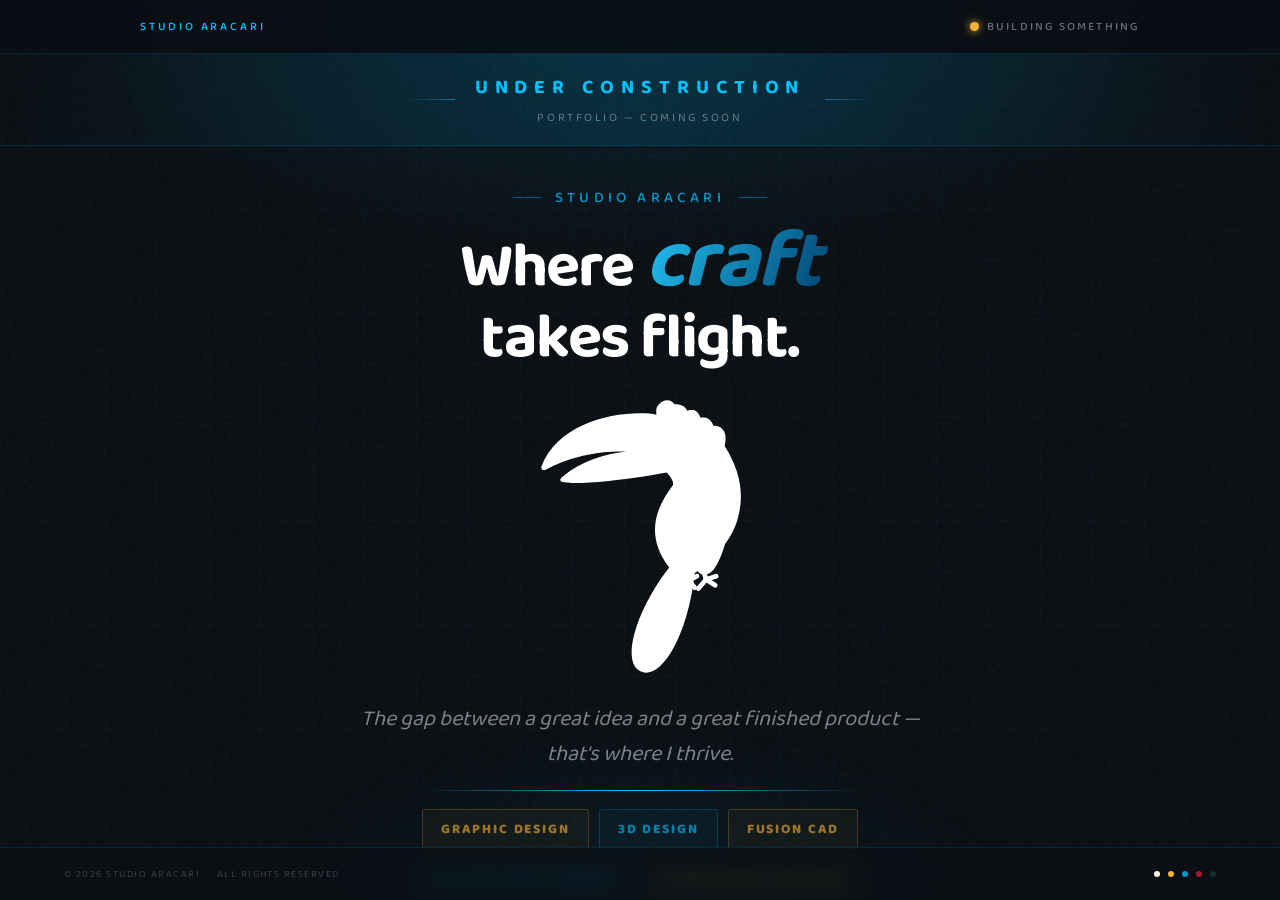
<file: index.html>
<!doctype html>
<html lang="en">
  <head>
    <meta charset="UTF-8" />
    <meta name="viewport" content="width=device-width, initial-scale=1.0" />
    <title>Studio Aracari — Coming Soon</title>
    <link rel="preconnect" href="https://fonts.googleapis.com" />
    <link rel="preconnect" href="https://fonts.gstatic.com" crossorigin />
    <link
      href="https://fonts.googleapis.com/css2?family=Baloo+2:wght@400;500;600;700;800&display=swap"
      rel="stylesheet"
    />
    <link rel="icon" type="image/svg+xml" href="assets/WhiteBird.svg" />
    <link rel="stylesheet" href="css/coming-soon.css" />
  </head>
  <body>
    <div class="glow-top"></div>
    <div class="glow-bottom"></div>
    <div class="grid-bg"></div>
    <div class="scan-line"></div>

    <div class="page">
      <!-- TOP NAV -->
      <nav class="topbar">
        <div class="topbar-inner">
          <span class="topbar-brand">Studio Aracari</span>
          <div class="topbar-status">
            <div class="status-dot"></div>
            Building Something
          </div>
        </div>
      </nav>

      <!-- UNDER CONSTRUCTION BANNER -->
      <div class="uc-banner">
        <div class="uc-inner">
          <div class="uc-rule"></div>
          <div>
            <span class="uc-title">Under Construction</span>
            <span class="uc-sub">Portfolio — Coming Soon</span>
          </div>
          <div class="uc-rule right"></div>
        </div>
      </div>

      <!-- HERO -->
      <main class="hero">
        <div class="hero-stack">
          <div class="eyebrow">Studio Aracari</div>
          <h1>Where <em>craft</em><br />takes flight.</h1>

          <img
            class="hero-bird"
            src="assets/WhiteBird.svg"
            alt="Aracari Mascot"
          />

          <p class="slogan">
            <span class="slogan-line"
              >The gap between a great idea and a great finished product —</span
            >
            <span class="slogan-line">that's where I thrive.</span>
          </p>
        </div>

        <div class="h-rule"></div>

        <!-- DISCIPLINES -->
        <div class="disciplines">
          <div class="disciplines-row">
            <span class="dtag dtag-gold">Graphic Design</span>
            <span class="dtag dtag-blue">3D Design</span>
            <span class="dtag dtag-gold">Fusion CAD</span>
          </div>
          <div class="disciplines-row">
            <span class="dtag dtag-blue">Flutter Development</span>
            <span class="dtag dtag-gold">Traditional Artwork</span>
          </div>
        </div>

        <!-- NOTIFY -->
        <div class="notify-section">
          <p class="notify-label">Notify me when it's live</p>
          <form class="notify-form" onsubmit="handleSubmit(event)">
            <input type="email" placeholder="your@email.com" required />
            <button type="submit">Notify Me</button>
          </form>
          <p class="form-confirm" id="confirm">
            ✦ &nbsp;You're on the list. See you soon.
          </p>
        </div>
      </main>

      <!-- FOOTER -->
      <footer class="footer">
        <span class="footer-copy"
          >© 2026 Studio Aracari &nbsp;·&nbsp; All rights reserved</span
        >
        <div class="footer-dots">
          <div class="fdot"></div>
          <div class="fdot"></div>
          <div class="fdot"></div>
          <div class="fdot"></div>
          <div class="fdot"></div>
        </div>
      </footer>
    </div>

    <script src="js/coming-soon.js"></script>
  </body>
</html>
</file>
<file: css/coming-soon.css>
:root {
  --bg: #0a0f14;
  --bg2: #0d1520;
  --blue: #0097ce;
  --blue-lt: #00c2ff;
  --blue-dim: #005f82;
  --blue-glow: rgba(0, 151, 206, 0.18);
  --gold: #f5b335;
  --gold-lt: #ffe168;
  --white: #ffffff;
  --off-white: #e8f4fb;
  --muted: rgba(232, 244, 251, 0.42);
  --border: rgba(0, 151, 206, 0.18);
  --border-lt: rgba(0, 151, 206, 0.07);
}

*,
*::before,
*::after {
  box-sizing: border-box;
  margin: 0;
  padding: 0;
}
html,
body {
  height: 100%;
}

body {
  height: 100%;
  background: var(--bg);
  color: var(--off-white);
  font-family: "Baloo 2", cursive;
  overflow: hidden;
}

/* ── NOISE GRAIN ── */
body::before {
  content: "";
  position: fixed;
  inset: 0;
  background-image: url("data:image/svg+xml,%3Csvg viewBox='0 0 200 200' xmlns='http://www.w3.org/2000/svg'%3E%3Cfilter id='n'%3E%3CfeTurbulence type='fractalNoise' baseFrequency='0.9' numOctaves='4' stitchTiles='stitch'/%3E%3C/filter%3E%3Crect width='100%25' height='100%25' filter='url(%23n)' opacity='1'/%3E%3C/svg%3E");
  opacity: 0.032;
  pointer-events: none;
  z-index: 0;
}

/* ── AMBIENT GLOWS ── */
.glow-top {
  position: fixed;
  top: -25%;
  left: 50%;
  transform: translateX(-50%);
  width: 90vw;
  height: 55vh;
  background: radial-gradient(
    ellipse at center,
    rgba(0, 151, 206, 0.14) 0%,
    transparent 68%
  );
  pointer-events: none;
  z-index: 0;
}

.glow-bottom {
  position: fixed;
  bottom: -20%;
  left: 50%;
  transform: translateX(-50%);
  width: 60vw;
  height: 40vh;
  background: radial-gradient(
    ellipse at center,
    rgba(0, 151, 206, 0.07) 0%,
    transparent 70%
  );
  pointer-events: none;
  z-index: 0;
}

/* ── GRID LINES ── */
.grid-bg {
  position: fixed;
  inset: 0;
  pointer-events: none;
  z-index: 0;
  background-image:
    linear-gradient(rgba(0, 151, 206, 0.045) 1px, transparent 1px),
    linear-gradient(90deg, rgba(0, 151, 206, 0.045) 1px, transparent 1px);
  background-size: 52px 52px;
  mask-image: radial-gradient(
    ellipse 90% 70% at 50% 50%,
    black 30%,
    transparent 100%
  );
}

/* ── SCAN LINE ── */
.scan-line {
  position: fixed;
  top: 0;
  left: 0;
  right: 0;
  height: 1px;
  background: linear-gradient(
    90deg,
    transparent,
    var(--blue),
    var(--blue-lt),
    var(--blue),
    transparent
  );
  opacity: 0;
  animation: scan 37s linear 2.5s infinite;
  z-index: 100;
  pointer-events: none;
}

/* ── PAGE WRAPPER ── */
.page {
  position: relative;
  z-index: 1;
  height: 100vh;
  overflow-y: auto;
  display: flex;
  flex-direction: column;
  align-items: center;
}

/* ════════════════════════════
   TOP NAV BAR
════════════════════════════ */
.topbar {
  position: sticky;
  top: 0;
  z-index: 10;
  width: 100%;
  display: flex;
  align-items: center;
  justify-content: center;
  padding: 0 clamp(24px, 5vw, 72px);
  height: clamp(36px, 6vh, 54px);
  border-bottom: 1px solid var(--border);
  background: rgba(10, 15, 20, 0.85);
  backdrop-filter: blur(14px);
  -webkit-backdrop-filter: blur(14px);
  animation: fade-down 0.7s ease both;
  flex-shrink: 0;
}

.topbar-inner {
  width: 100%;
  max-width: 1000px;
  display: flex;
  align-items: center;
  justify-content: space-between;
}

.topbar-brand {
  font-family: "Baloo 2", cursive;
  font-size: clamp(8px, 1.3vh, 12px);
  font-weight: 500;
  letter-spacing: 0.24em;
  text-transform: uppercase;
  color: var(--blue-lt);
}

.topbar-status {
  display: flex;
  align-items: center;
  gap: clamp(4px, 0.9vh, 8px);
  font-family: "Baloo 2", cursive;
  font-size: clamp(8px, 1.3vh, 12px);
  font-weight: 500;
  letter-spacing: 0.18em;
  text-transform: uppercase;
  color: var(--muted);
}

.status-dot {
  width: clamp(6px, 1vh, 9px);
  height: clamp(6px, 1vh, 9px);
  border-radius: 50%;
  background: var(--gold);
  box-shadow: 0 0 8px var(--gold);
  animation: blink 2.4s ease-in-out infinite;
  flex-shrink: 0;
}

/* ════════════════════════════
   UNDER CONSTRUCTION BANNER
════════════════════════════ */
.uc-banner {
  width: 100%;
  padding: clamp(8px, 2vh, 18px) 24px;
  text-align: center;
  background: linear-gradient(
    90deg,
    transparent 0%,
    rgba(0, 151, 206, 0.08) 20%,
    rgba(0, 151, 206, 0.14) 50%,
    rgba(0, 151, 206, 0.08) 80%,
    transparent 100%
  );
  border-bottom: 1px solid var(--border);
  animation: fade-down 0.8s ease 0.1s both;
  flex-shrink: 0;
}

.uc-inner {
  display: inline-flex;
  align-items: center;
  gap: clamp(10px, 2.2vh, 20px);
}

.uc-rule {
  width: 48px;
  height: 1px;
  background: linear-gradient(90deg, transparent, var(--blue));
  opacity: 0.7;
}
.uc-rule.right {
  background: linear-gradient(90deg, var(--blue), transparent);
}

.uc-title {
  font-family: "Baloo 2", cursive;
  font-size: clamp(12px, 2.2vh, 20px);
  font-weight: 700;
  letter-spacing: 0.35em;
  text-transform: uppercase;
  color: var(--blue-lt);
}

.uc-sub {
  display: block;
  font-family: "Baloo 2", cursive;
  font-size: clamp(8px, 1.3vh, 12px);
  letter-spacing: 0.22em;
  text-transform: uppercase;
  color: var(--muted);
  margin-top: clamp(2px, 0.5vh, 5px);
  text-align: center;
}

/* ════════════════════════════
   HERO
════════════════════════════ */
.hero {
  flex: 1;
  width: 100%;
  max-width: 1100px;
  padding: clamp(40px, 0.5vh, 60px) clamp(24px, 5vw, 64px) clamp(8px, 2vh, 48px);
  display: flex;
  flex-direction: column;
  align-items: center;
  justify-content: flex-start;
  text-align: center;
}

/* ── CENTERED VERTICAL STACK ── */
.hero-stack {
  display: flex;
  flex-direction: column;
  align-items: center;
  width: 100%;
  animation: fade-up 1s ease 0.3s both;
}

.hero-stack .eyebrow {
  margin-bottom: clamp(2px, 1vh, 20px);
}

.hero-stack h1 {
  margin-bottom: clamp(4px, 0.5vh, 20px);
}

.eyebrow {
  font-family: "Baloo 2", cursive;
  font-size: 15px;
  font-weight: 500;
  letter-spacing: 0.28em;
  text-transform: uppercase;
  color: var(--blue);
  margin-bottom: 20px;
  display: flex;
  align-items: center;
  gap: 14px;
}

.eyebrow::before,
.eyebrow::after {
  content: "";
  display: block;
  width: 28px;
  height: 1px;
  background: var(--blue);
  opacity: 0.55;
}

h1 {
  font-family: "Baloo 2", cursive;
  font-size: clamp(36px, min(9vw, 7vh), 118px);
  font-weight: 700;
  line-height: 1.05;
  letter-spacing: -0.025em;
  color: var(--white);
}

h1 em {
  font-style: italic;
  display: inline-block;
  font-size: calc(1em + 20px);
  background: linear-gradient(115deg, #24ccff 0%, #003f6b 100%);
  -webkit-background-clip: text;
  -webkit-text-fill-color: transparent;
  background-clip: text;
  padding: 0 0.15em;
  margin: 0 -0.15em;
}

/* ── HERO BIRD ── */
.hero-bird {
  display: block;
  width: min(385px, calc(100vw - 48px), 27.5vh);
  height: auto;
  opacity: 1;
  filter: brightness(0) invert(1);
  animation: fade-in 1.4s ease 0.5s both;
  margin-bottom: clamp(4px, 0.5vh, 20px);
}

/* ── SLOGAN ── */
.slogan {
  font-family: "Baloo 2", cursive;
  font-size: clamp(9px, 2.3vw, 22px);
  font-weight: 400;
  font-style: italic;
  color: rgba(232, 244, 251, 0.5);
  line-height: 1.6;
  margin-bottom: clamp(4px, 2vh, 44px);
  animation: fade-up 1s ease 0.45s both;
  text-align: center;
}
.slogan-line {
  display: block;
}
.slogan-line:first-child {
  white-space: nowrap;
}

/* ── DIVIDER ── */
.h-rule {
  width: min(440px, 80vw);
  height: 1px;
  background: linear-gradient(
    90deg,
    transparent,
    var(--blue) 35%,
    var(--blue-lt) 50%,
    var(--blue) 65%,
    transparent
  );
  opacity: 0.3;
  margin-bottom: clamp(4px, 2vh, 44px);
  animation: fade-in 1.2s ease 0.5s both;
}

/* ── DISCIPLINES ── */
.disciplines {
  display: flex;
  flex-direction: column;
  align-items: center;
  gap: 10px;
  margin-bottom: clamp(4px, 2vh, 52px);
  max-width: 700px;
}
.disciplines-row {
  display: flex;
  gap: clamp(4px, 1.1vh, 10px);
  justify-content: center;
  flex-wrap: nowrap;
  animation: fade-up 1s ease 0.55s both;
}

.dtag {
  font-family: "Baloo 2", cursive;
  font-size: clamp(8px, 1.5vh, 14px);
  font-weight: 800;
  letter-spacing: 0.14em;
  text-transform: uppercase;
  padding: clamp(4px, 0.9vh, 8px) clamp(10px, 2vh, 18px);
  border-radius: 3px;
  cursor: default;
  transition: all 0.25s;
  white-space: nowrap;
}

.dtag-blue {
  border: 1px solid rgba(0, 151, 206, 0.28);
  color: rgba(0, 194, 255, 0.6);
  background: rgba(0, 151, 206, 0.045);
}
.dtag-blue:hover {
  border-color: var(--blue);
  color: var(--blue-lt);
  background: rgba(0, 151, 206, 0.11);
  box-shadow: 0 0 16px rgba(0, 151, 206, 0.15);
}

.dtag-gold {
  border: 1px solid rgba(245, 179, 53, 0.22);
  color: rgba(245, 179, 53, 0.6);
  background: rgba(245, 179, 53, 0.04);
}
.dtag-gold:hover {
  border-color: var(--gold);
  color: var(--gold-lt);
  background: rgba(245, 179, 53, 0.08);
  box-shadow: 0 0 16px rgba(245, 179, 53, 0.1);
}

/* ── EMAIL FORM ── */
.notify-section {
  display: flex;
  flex-direction: column;
  align-items: center;
  animation: fade-up 1s ease 0.65s both;
}

.notify-label {
  font-family: "Baloo 2", cursive;
  font-size: clamp(8px, 1.5vh, 14px);
  letter-spacing: 0.22em;
  text-transform: uppercase;
  color: var(--muted);
  margin-bottom: clamp(6px, 1.5vh, 14px);
}

.notify-form {
  display: flex;
  width: min(420px, 88vw);
}

.notify-form input {
  flex: 1;
  background: rgba(0, 151, 206, 0.06);
  border: 1px solid var(--border);
  border-right: none;
  color: var(--off-white);
  font-family: "Baloo 2", cursive;
  font-size: clamp(8px, 1.5vh, 14px);
  padding: clamp(6px, 1.4vh, 13px) clamp(10px, 2vh, 18px);
  outline: none;
  border-radius: 3px 0 0 3px;
  transition:
    border-color 0.3s,
    background 0.3s;
  min-width: 0;
}

.notify-form input::placeholder {
  color: rgba(232, 244, 251, 0.22);
}
.notify-form input:focus {
  border-color: var(--blue);
  background: rgba(0, 151, 206, 0.1);
  box-shadow: inset 0 0 0 1px rgba(0, 151, 206, 0.25);
}

.notify-form button {
  background: var(--blue);
  color: var(--white);
  border: 1px solid var(--blue);
  font-family: "Baloo 2", cursive;
  font-size: clamp(8px, 1.3vh, 12px);
  font-weight: 500;
  letter-spacing: 0.2em;
  text-transform: uppercase;
  padding: clamp(6px, 1.4vh, 13px) clamp(12px, 2.4vh, 22px);
  cursor: pointer;
  border-radius: 0 3px 3px 0;
  transition:
    background 0.22s,
    border-color 0.22s,
    box-shadow 0.22s;
  white-space: nowrap;
}

.notify-form button:hover {
  background: var(--blue-lt);
  border-color: var(--blue-lt);
  box-shadow: 0 0 22px rgba(0, 151, 206, 0.35);
}

.form-confirm {
  display: none;
  margin-top: clamp(6px, 1.5vh, 14px);
  font-family: "Baloo 2", cursive;
  font-size: clamp(12px, 1.2vh, 20px);
  letter-spacing: 0.14em;
  color: var(--blue-lt);
}

/* ════════════════════════════
   FOOTER
════════════════════════════ */
.footer {
  position: sticky;
  bottom: 0;
  z-index: 10;
  flex-shrink: 0;
  width: 100%;
  border-top: 1px solid var(--border);
  padding: clamp(8px, 2vh, 18px) clamp(24px, 5vw, 64px);
  display: flex;
  align-items: center;
  justify-content: space-between;
  flex-wrap: wrap;
  gap: clamp(6px, 1.3vh, 12px);
  background: rgba(10, 15, 20, 0.7);
  backdrop-filter: blur(8px);
  animation: fade-up 1s ease 0.75s both;
}

.footer-copy {
  font-family: "Baloo 2", cursive;
  font-size: clamp(7px, 1.1vh, 10px);
  letter-spacing: 0.15em;
  color: rgba(232, 244, 251, 0.22);
  text-transform: uppercase;
}

.footer-dots {
  display: flex;
  gap: 8px;
  align-items: center;
}

.fdot {
  width: 6px;
  height: 6px;
  border-radius: 50%;
  animation: blink 2.8s ease-in-out infinite;
}
.fdot:nth-child(1) {
  background: #fff1e2;
  animation-delay: 0s;
}
.fdot:nth-child(2) {
  background: #f5b335;
  animation-delay: 0.35s;
}
.fdot:nth-child(3) {
  background: #0097ce;
  animation-delay: 0.7s;
}
.fdot:nth-child(4) {
  background: #aa182c;
  animation-delay: 1.05s;
}
.fdot:nth-child(5) {
  background: #10312b;
  animation-delay: 1.4s;
}

/* ════════════════════════════
   ANIMATIONS
════════════════════════════ */
@keyframes fade-down {
  from {
    opacity: 0;
    transform: translateY(-14px);
  }
  to {
    opacity: 1;
    transform: translateY(0);
  }
}
@keyframes fade-up {
  from {
    opacity: 0;
    transform: translateY(22px);
  }
  to {
    opacity: 1;
    transform: translateY(0);
  }
}
@keyframes fade-in {
  from {
    opacity: 0;
  }
  to {
    opacity: 1;
  }
}
@keyframes blink {
  0%,
  100% {
    opacity: 0.45;
    transform: scale(1);
  }
  50% {
    opacity: 1;
    transform: scale(1.3);
  }
}
@keyframes float-bird {
  0%,
  100% {
    transform: translateY(0) rotate(-1.5deg);
  }
  50% {
    transform: translateY(-18px) rotate(1.5deg);
  }
}
@keyframes halo-pulse {
  0%,
  100% {
    opacity: 0.7;
    transform: scale(1);
  }
  50% {
    opacity: 1;
    transform: scale(1.08);
  }
}
@keyframes scan {
  0% {
    opacity: 0;
    top: 0;
  }
  1.5% {
    opacity: 0.9;
  }
  17.4% {
    opacity: 0.9;
  }
  18.9% {
    opacity: 0;
    top: 100vh;
  }
  19% {
    opacity: 0;
    top: 0;
  }
  100% {
    opacity: 0;
    top: 0;
  }
}

/* ════════════════════════════
   RESPONSIVE
════════════════════════════ */
@media (max-width: 700px) {
  body {
    overflow-y: auto;
  }
  .topbar {
    height: 54px;
  }
  .topbar-brand {
    font-size: 12px;
  }
  .topbar-status {
    font-size: 12px;
    gap: 8px;
  }
  .status-dot {
    width: 9px;
    height: 9px;
  }
  .uc-banner {
    padding: 18px 24px;
  }
  .uc-inner {
    gap: 20px;
  }
  .uc-title {
    font-size: 20px;
  }
  .uc-sub {
    font-size: 12px;
    margin-top: 5px;
  }
  .slogan {
    font-size: clamp(12px, 2.5vw, 24px);
  }
  .dtag {
    font-size: 10px;
    padding: 3px 8px;
  }
  .disciplines-row {
    gap: 10px;
  }
  .notify-label {
    font-size: 14px;
    margin-bottom: 14px;
  }
  .notify-form input {
    font-size: 14px;
    padding: 13px 18px;
  }
  .notify-form button {
    font-size: 12px;
    padding: 13px 22px;
  }
  .form-confirm {
    font-size: 11px;
    margin-top: 14px;
  }
  .footer {
    padding: 18px clamp(24px, 5vw, 64px);
    gap: 12px;
  }
  .footer-copy {
    font-size: 10px;
  }
  .page {
    height: auto;
    min-height: 100vh;
    overflow: visible;
  }
  .hero {
    padding-top: clamp(4px, 1vh, 10px);
    padding-bottom: clamp(4px, 1vh, 10px);
  }
  .hero-bird {
    width: min(347px, calc((100vw - 48px) * 0.9));
  }
  h1 {
    font-size: clamp(44px, 13vw, 80px);
  }
  .footer {
    flex-direction: column;
    align-items: center;
    text-align: center;
  }
}
</file>
